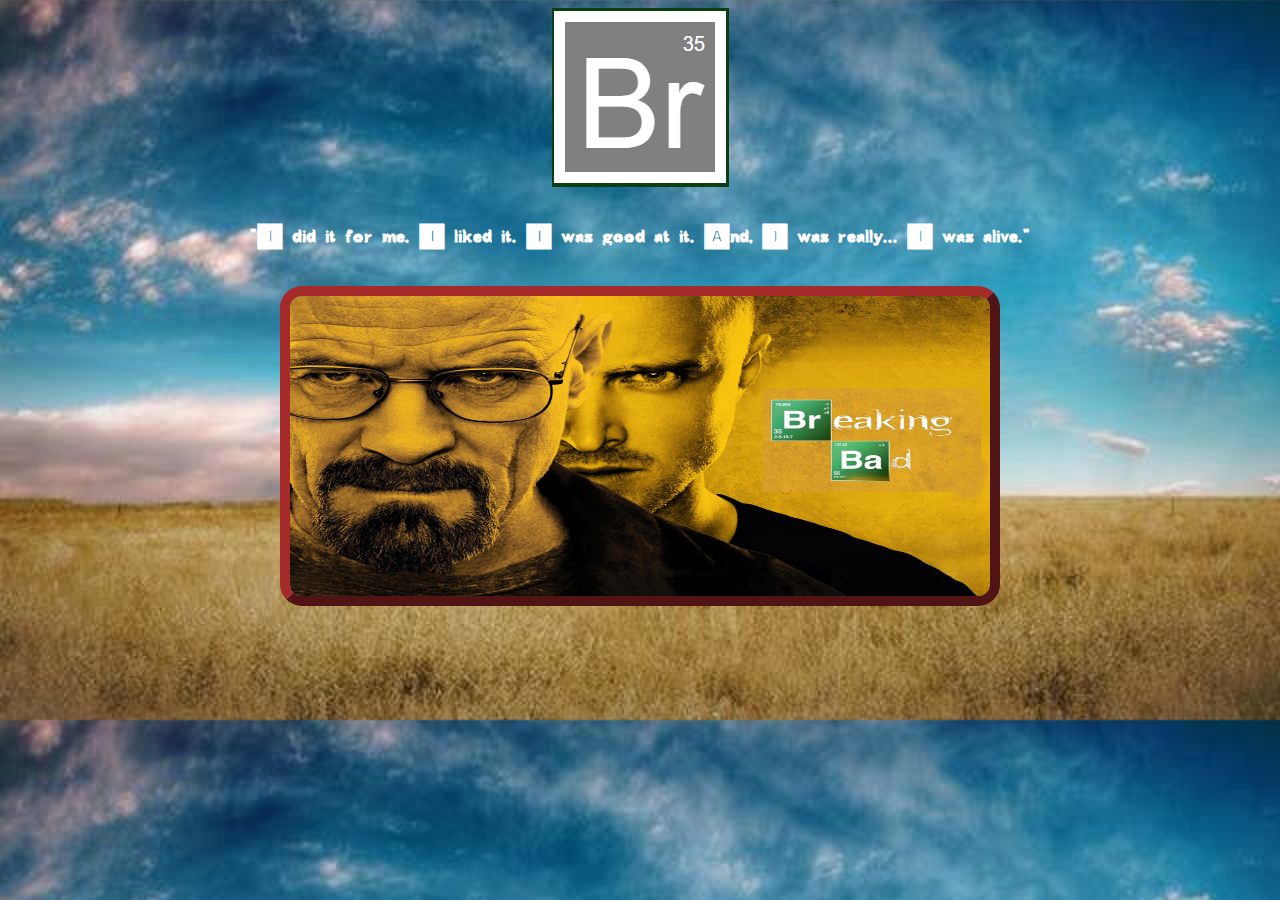
<file: index.html>
<!DOCTYPE html>
<html lang="es">
  <head>
    <meta charset="UTF-8" />
    <meta name="viewport" content="width=device-width, initial-scale=1.0" />
    <title>Breaking Bad</title>
    <link rel="stylesheet" href="css/style.css" />
    <link rel="icon" href="img/icon.png" type="image/png" />
  </head>
  <body class="main_body">
    <div >
      <header>
        <img src="img/logo.PNG" alt="Breaking Bad Logo" />
      </header>

      <main>
        <p class="frase">
          "I did it for me. I liked it. I was good at it. And, I was really... I
          was alive."
        </p>
        <img
          src="img/poster.jpg"
          alt="Breaking Bad Poster"
          usemap="#poster-map"
          class="poster"
        />
        <map name="poster-map">
          <area
            shape="rect"
            coords="480,103,640,140"
            href="formulario.html"
            alt="Breaking"
            target="_blank"
          />
          <area
            shape="rect"
            coords="541,144,620,183"
            href="tabla.html"
            alt="Bad"
            target="_blank"
          />
          <!-- He calculado la cordenadas multiplicando por la diferencia creada al dividir el valor inical/valor requerido 700/1000= 0,7 * pixeles = resultado final-->
        </map>
      </main>
    </div>
  </body>
</html>
</file>
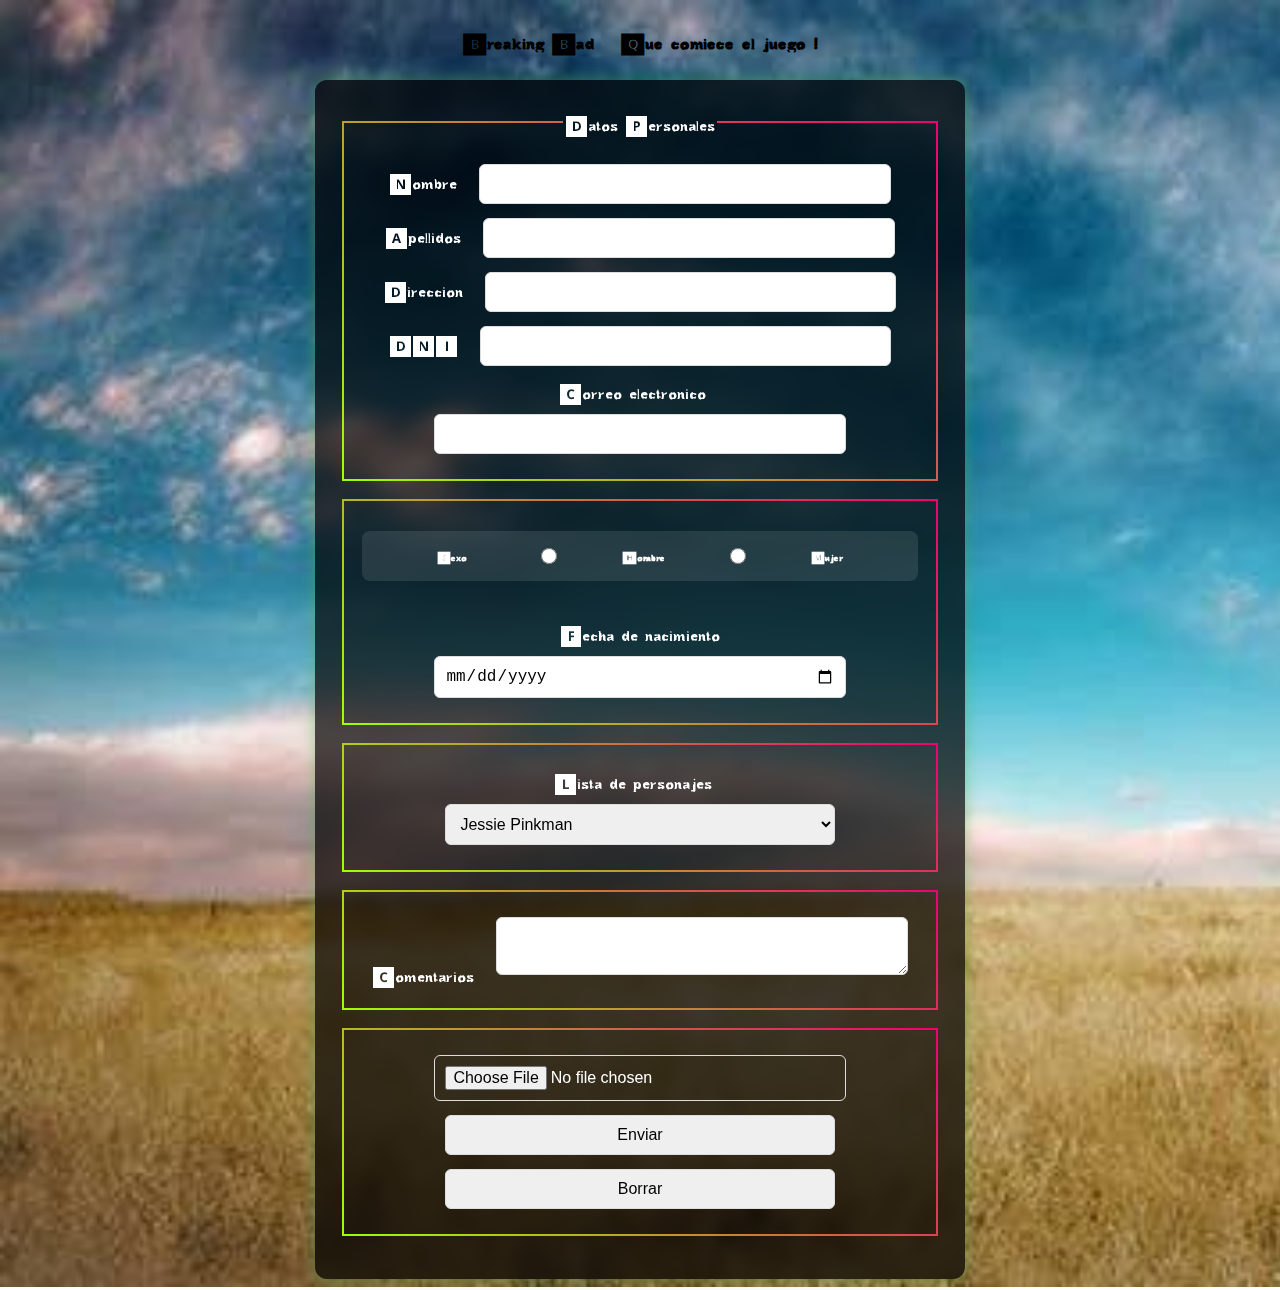
<file: formulario.html>
<!DOCTYPE html>
<html lang="en">
  <head>
    <meta charset="UTF-8" />
    <meta name="viewport" content="width=device-width, initial-scale=1.0" />
    <link rel="stylesheet" href="css/style.css" />
    <link rel="icon" href="img/icon.png" type="image/png" />
    <title>Breaking Bad - Formulario!</title>
  </head>
  <body class="main_body">
    <h1>Breaking Bad - Que comiece el juego !</h1>
    <form action="mailto:raul.rodriguez@proeducaglobal.com">
      <fieldset>
        <legend>Datos Personales</legend>
        <label for="nombre">Nombre : </label>
        <input type="text" id="nombre" name="nombre" required />
        <br />
        <label for="apellidos">Apellidos : </label>
        <input type="text" id="apellidos" name="apellidos" required />
        <br />
        <label for="direccion">Direccion : </label>
        <input type="text" id="direccion" name="direccion" />
        <br />
        <label for="dni">DNI : </label>
        <input type="text" id="dni" name="dni" />
        <br />
        <label for="email">Correo electronico : </label>
        <input type="email" id="email" name="email" required />
        <br />
      </fieldset>
      <fieldset>
        <div class="radio-group">
          <label for="sexo">Sexo :</label>
          <input type="radio" id="hombre" name="hombre" class="input_HM"/>
          <label for="hombre">Hombre</label>
          <input type="radio" id="mujer" name="mujer" class="input_HM"/>
          <label for="mujer">Mujer</label>
        </div>
        <br />
        <label for="fecha_nacimiento">Fecha de nacimiento</label>
        <input type="date" name="fecha_nacimiento" id="fecha_nacimiento" />
        <br />
      </fieldset>
      <fieldset>
        <label for="personajes">Lista de personajes :</label>
        <select id="personajes" name="personajes">
          <option value="Jessie Pinkman">Jessie Pinkman</option>
          <option value="Walter White">Walter White</option>
          <option value="Saul Goodman">Saul Goodman</option>
          <option value="Gustavo Fring">Gustavo Fring</option>
          <option value="Pollos Hermanos">Pollos Hermanos</option>
          <option value="Otros personajes">Otros personajes</option>
        </select>
        <br />
      </fieldset>
      <fieldset>
        <label for="comentarios">Comentarios :</label>
        <textarea name="comentarios" id="comentarios"></textarea>
      </fieldset>
      <fieldset>
        <input type="file" value="Adjuntar" />
        <input type="submit" value="Enviar" />
        <input type="reset" value="Borrar" />
      </fieldset>
    </form>
  </body>
</html>
</file>
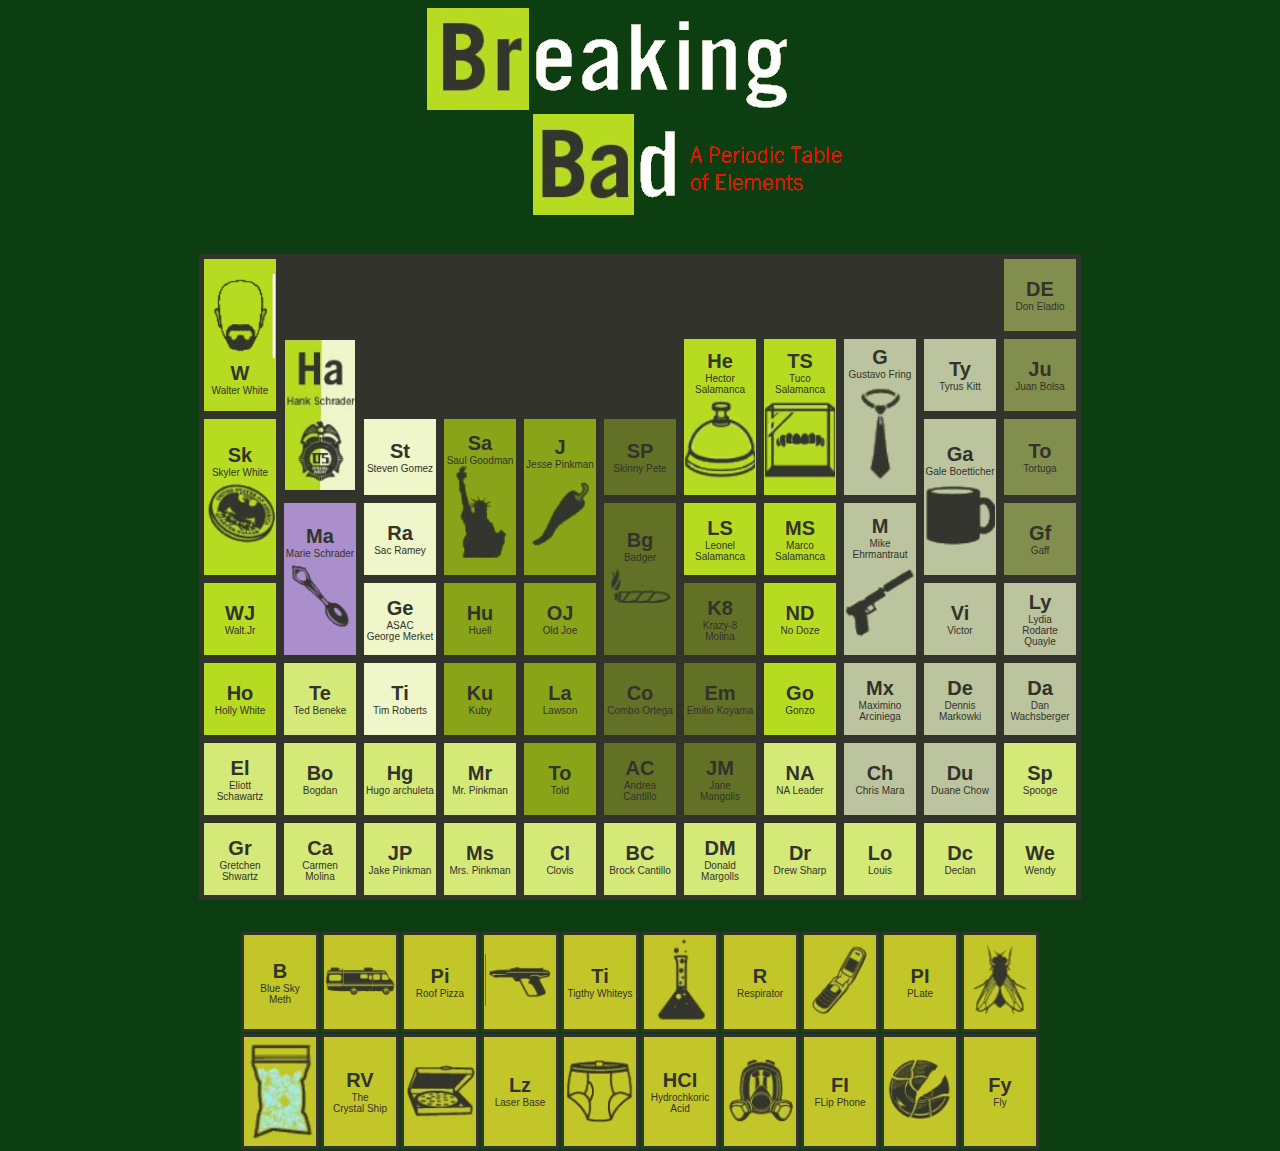
<file: tabla.html>
<!DOCTYPE html>
<html lang="en">
  <head>
    <meta charset="UTF-8" />
    <meta name="viewport" content="width=device-width, initial-scale=1.0" />
    <link rel="stylesheet" href="css/style.css" />
    <link rel="icon" href="img/icon.png" type="image/png" />
    <title>Tabla pBaderiódica Breaking</title>
  </head>
  <body class="table_body">
    <div>
      <img src="img/cabecera.png" alt="" />
    </div>
    <div class="tabla1_container">
      <table class="tabla1">
        <tr>
          <td rowspan="2" class="color_limongreen">
            <img src="img/Tabla Periódica/walterwhite.png" alt="" />
            <h1>W</h1>
            <p>Walter White</p>
          </td>
          <td colspan="9"></td>
          <td class="color_green4">
            <h1>DE</h1>
            <p>Don Eladio</p>
          </td>
        </tr>
        <tr>
          <td rowspan="2">
            <img src="img/Tabla Periódica/hankschrader.png" alt="" />
          </td>
          <td colspan="4"></td>
          <td rowspan="2" class="color_limongreen">
            <h1>He</h1>
            <p>Hector Salamanca</p>
            <img src="img/Tabla Periódica/hectorsalamanca.png" alt="" />
          </td>
          <td rowspan="2" class="color_limongreen">
            <h1>TS</h1>
            <p>Tuco Salamanca</p>
            <img src="img/Tabla Periódica/tucosalamanca.png" alt="" />
          </td>
          <td rowspan="2" class="color_broke_white2">
            <h1>G</h1>
            <p>Gustavo Fring</p>
            <img src="img/Tabla Periódica/gustavofrink.png" alt="" />
          </td>
          <td class="color_broke_white2">
            <h1>Ty</h1>
            <p>Tyrus Kitt</p>
          </td>
          <td class="color_green4">
            <h1>Ju</h1>
            <p>Juan Bolsa</p>
          </td>
        </tr>
        <tr>
          <td rowspan="2" class="color_limongreen">
            <h1>Sk</h1>
            <p>Skyler White</p>
            <img src="img/Tabla Periódica/skylerwhite.png" alt="" />
          </td>
          <td class="color_broke_white">
            <h1>St</h1>
            <p>Steven Gomez</p>
          </td>
          <td rowspan="2" class="color_green2">
            <h1>Sa</h1>
            <p>Saul Goodman</p>
            <img src="img/Tabla Periódica/saulgoodman.png" alt="" />
          </td>
          <td rowspan="2" class="color_green2"> 
            <h1>J</h1>
            <p>Jesse Pinkman</p>
            <img src="img/Tabla Periódica/jessiepinkman.png" alt="" />
          </td>
          <td class="color_green3">
            <h1>SP</h1>
            <p>Skinny Pete</p>
          </td>
          <td rowspan="2" class="color_broke_white2">
            <h1>Ga</h1>
            <p>Gale Boetticher</p>
            <img src="img/Tabla Periódica/gale.png" alt="" />
          </td>
          <td class="color_green4">
            <h1>To</h1>
            <p>Tortuga</p>
          </td>
        </tr>
        <tr>
          <td rowspan="2" class="color_violeta">
            <h1>Ma</h1>
            <p>Marie Schrader</p>
            <img src="img/Tabla Periódica/marieschrader.png" alt="" />
          </td>
          <td class="color_broke_white">
            <h1>Ra</h1>
            <p>Sac Ramey</p>
          </td>
          <td rowspan="2" class="color_green3">
            <h1>Bg</h1>
            <p>Badger</p>
            <img src="img/Tabla Periódica/badger.png" alt="" />
          </td>
          <td class="color_limongreen">
            <h1>LS</h1>
            <p>Leonel Salamanca</p>
          </td>
          <td class="color_limongreen">
            <h1>MS </h1>
            <p>Marco Salamanca</p>
          </td>
          <td rowspan="2" class="color_broke_white2">
            <h1>M</h1>
            <p>Mike Ehrmantraut</p>
            <img src="img/Tabla Periódica/mike.png" alt="" />
          </td>
          <td class="color_green4">
            <h1>Gf</h1>
            <p>Gaff</p>
          </td>
        </tr>
        <tr>
          <td class="color_limongreen">
            <h1>WJ</h1>
            <p>Walt.Jr</p>
          </td>
          <td class="color_broke_white">
            <h1>Ge</h1>
            <p>
              ASAC <br />
              George Merket
            </p>
          </td>
          <td class="color_green2">
            <h1>Hu</h1>
            <p>Huell</p>
          </td>
          <td class="color_green2">
            <h1>OJ</h1>
            <p>Old Joe</p>
          </td>
          <td class="color_green3">
            <h1>K8</h1>
            <p>
              Krazy-8 <br />
              Molina
            </p>
          </td>
          <td class="color_limongreen">
            <h1>ND</h1>
            <p>No Doze</p>
          </td>
          <td class="color_broke_white2">
            <h1>Vi</h1>
            <p>Victor</p>
          </td>
          <td class="color_broke_white2">
            <h1>Ly</h1>
            <p>Lydia <br />Rodarte Quayle</p>
          </td>
        </tr>
        <tr>
          <td class="color_limongreen">
            <h1>Ho</h1>
            <p>Holly White</p>
          </td>
          <td class="color_green">
            <h1>Te</h1>
            <p>Ted Beneke</p>
          </td>
          <td class="color_broke_white">
            <h1>Ti</h1>
            <p>Tim Roberts</p>
          </td>
          <td class="color_green2">
            <h1>Ku</h1>
            <p>Kuby</p>
          </td>
          <td class="color_green2">
            <h1>La</h1>
            <p>Lawson</p>
          </td>
          <td class="color_green3">
            <h1>Co</h1>
            <p>Combo Ortega</p>
          </td>
          <td class="color_green3">
            <h1>Em</h1>
            <p>Emilio Koyama</p>
          </td>
          <td class="color_limongreen">
            <h1>Go</h1>
            <p>Gonzo</p>
          </td>
          <td class="color_broke_white2">
            <h1>Mx</h1>
            <p>Maximino Arciniega</p>
          </td>
          <td class="color_broke_white2">
            <h1>De</h1>
            <p>Dennis Markowki</p>
          </td>
          <td class="color_broke_white2">
            <h1>Da</h1>
            <p>Dan Wachsberger</p>
          </td>
        </tr>
        <tr>
          <td class="color_green">
            <h1>El</h1>
            <p>
              Eliott <br />
              Schawartz
            </p>
          </td>
          <td class="color_green">
            <h1>Bo</h1>
            <p>Bogdan</p>
          </td>
          <td class="color_green">
            <h1>Hg</h1>
            <p>Hugo archuleta</p>
          </td>
          <td class="color_green">
            <h1>Mr</h1>
            <p>Mr. Pinkman</p>
          </td>
          <td class="color_green2">
            <h1>To</h1>
            <p>Told</p>
          </td>
          <td class="color_green3">
            <h1>AC</h1>
            <p>
              Andrea <br />
              Cantillo
            </p>
          </td>
          <td class="color_green3">
            <h1>JM</h1>
            <p>
              Jane <br />
              Mangolis
            </p>
          </td>
          <td class="color_green">
            <h1>NA</h1>
            <p>NA Leader</p>
          </td>
          <td class="color_broke_white2">
            <h1>Ch</h1>
            <p>Chris Mara</p>
          </td>
          <td class="color_broke_white2">
            <h1>Du</h1>
            <p>Duane Chow</p>
          </td>
          <td class="color_green">
            <h1>Sp</h1>
            <p>Spooge</p>
          </td>
        </tr>
        <tr class="color_green">
          <td>
            <h1>Gr</h1>
            <p>
              Gretchen <br />
              Shwartz
            </p>
          </td>
          <td>
            <h1>Ca</h1>
            <p>
              Carmen <br />
              Molina
            </p>
          </td>
          <td>
            <h1>JP</h1>
            <p>Jake Pinkman</p>
          </td>
          <td>
            <h1>Ms</h1>
            <p>Mrs. Pinkman</p>
          </td>
          <td>
            <h1>CI</h1>
            <p>Clovis</p>
          </td>
          <td>
            <h1>BC</h1>
            <p>Brock Cantillo</p>
          </td>
          <td>
            <h1>DM</h1>
            <p>Donald Margolls</p>
          </td>
          <td>
            <h1>Dr</h1>
            <p>Drew Sharp</p>
          </td>
          <td>
            <h1>Lo</h1>
            <p>Louis</p>
          </td>
          <td>
            <h1>Dc</h1>
            <p>Declan</p>
          </td>
          <td>
            <h1>We</h1>
            <p>Wendy</p>
          </td>
        </tr>
      </table>
    </div>
    <div class="tabla2_container">
      <table  class="tabla1">
        <tr class="color_tabla2">
          <td>
            <h1>B</h1>
            <p>
              Blue Sky <br />
              Meth
            </p>
          </td>
          <td>
            <img src="img/Tabla Periódica/bus.png" alt="" />
          </td>
          <td>
            <h1>Pi</h1>
            <p>Roof Pizza</p>
          </td>
          <td>
            <img src="img/Tabla Periódica/pistola.png" alt="" />
          </td>
          <td>
            <h1>Ti</h1>
            <p>Tigthy Whiteys</p>
          </td>
          <td>
            <img src="img/Tabla Periódica/pocima.png" alt="" />
          </td>
          <td>
            <h1>R</h1>
            <p>Respirator</p>
          </td>
          <td>
            <img src="img/Tabla Periódica/movil.png" alt="" />
          </td>
          <td>
            <h1>PI</h1>
            <p>PLate</p>
          </td>
          <td>
            <img src="img/Tabla Periódica/mosca.png" alt="" />
          </td>
        </tr>
        <tr class="color_tabla2">
          <td><img src="img/Tabla Periódica/cristal.png" alt="" /></td>
          <td>
            <h1>RV</h1>
            <p>
              The <br />
              Crystal Ship
            </p>
          </td>
          <td><img src="img/Tabla Periódica/pizza.png" alt="" /></td>
          <td>
            <h1>Lz</h1>
            <p>Laser Base</p>
          </td>
          <td><img src="img/Tabla Periódica/calzoncillos.png" alt="" /></td>
          <td>
            <h1>HCI</h1>
            <p>
              Hydrochkoric <br />
              Acid
            </p>
          </td>
          <td><img src="img/Tabla Periódica/mascara.png" alt="" /></td>
          <td>
            <h1>FI</h1>
            <p>FLip Phone</p>
          </td>
          <td><img src="img/Tabla Periódica/plato.png" alt="" /></td>
          <td>
            <h1>Fy</h1>
            <p>Fly</p>
          </td>
        </tr>
      </table>
    </div>
  </body>
</html>
</file>
<file: css/style.css>
@font-face {
  font-family: "BreakingBad";
  src: url("Breaking\ Bad.ttf") format("truetype");
  font-weight: normal;
  font-style: normal;
}

body {
  text-align: center;
  font-family: "BreakingBad";
}

/* Estilo para la imagen del póster */
.poster {
  width: 700px;
  height: 300px;
  border: 10px outset brown;
  border-radius: 22px;
}

/* Estilo para la frase */
.frase {
  font-size: 35px;
  font-weight: bold;
  margin-top: 20px;
  color: white;
}
/* Main body */
.main_body {
  background: url("../img/fondo.jpg");
  background-size: cover;
}
/* Formulario */
 /* Estilo general del formulario */
 form {
  padding: 25px;
  border-radius: 12px;
  max-width: 600px;
  margin: auto;
  background: rgba(0, 0, 0, 0.7);
  box-shadow: 0px 0px 15px rgba(76, 175, 80, 0.5);
  font-size: 30px;
  backdrop-filter: blur(8px);
  color: white;
}

fieldset {
  border: 2px solid;
  border-image: linear-gradient(45deg, #9eff02, #f00070);
  border-image-slice: 1;
  padding: 18px;
  border-radius: 10px;
  margin-bottom: 18px;
}

input, select, textarea {
  width: 70%;
  padding: 10px;
  margin: 7px 0;
  border: 1px solid #ddd;
  border-radius: 6px;
  font-size: 16px;
  transition: all 0.3s ease-in-out;
}

.radio-group {
  display: flex;
  justify-content: space-evenly;
  margin-top: 12px;
  background: rgba(255, 255, 255, 0.1);
  padding: 10px;
  border-radius: 8px;
}

.radio-group label {
  display: flex;
  align-items: center;
  gap: 10px;
  font-size: 18px;
  font-weight: bold;
  cursor: pointer;
}

.input_HM {
  width: 16px;
  height: 16px;
  accent-color: #ea01ff;
}
/* Tabla */
/* Table body */
.table_body {
  background-color: #0c3e11;
  background-size: cover;
  display: flex;
  flex-direction: column;
  align-items: center; 
  height: 100vh; 
  margin: 0;
}
.tabla1_container {
  margin-top: 30px;
  background-color: #32332b;
}
.tabla2_container {
  margin-top: 30px;
}
.tabla1 {
  width: 100%;
  height: 100%;
  font-family: Arial, Helvetica, sans-serif;
  color: #32332b;
  text-align: center;
}
.tabla1 h1 {
  font-size: 20px;
  margin: 0;
  padding: 0;
}
.tabla1 p {
  font-size: 10px;
  margin: 0; 
  padding: 0; 
}

.tabla1 img {
  width: 70px;
}

td,
th {
  width: 70px;
  height: 70px;
  border: 3px solid #32332b;
}

/* Colores */
.color_limongreen {
  background-color: #b7db21;
}
.color_green {
  background-color: #d5e979;
}
.color_broke_white {
  background-color: #eff6ca;
}
.color_violeta {
  background-color: #ab8fcc;
}
.color_green2 {
  background-color: #89a419;
}
.color_green3 {
  background-color: #637126;
}
.color_green4 {
  background-color: #828e4d;
}
.color_broke_white2 {
  background-color: #bcc49f;
}
.color_tabla2 {
  background-color: #c2c629;
}
</file>
